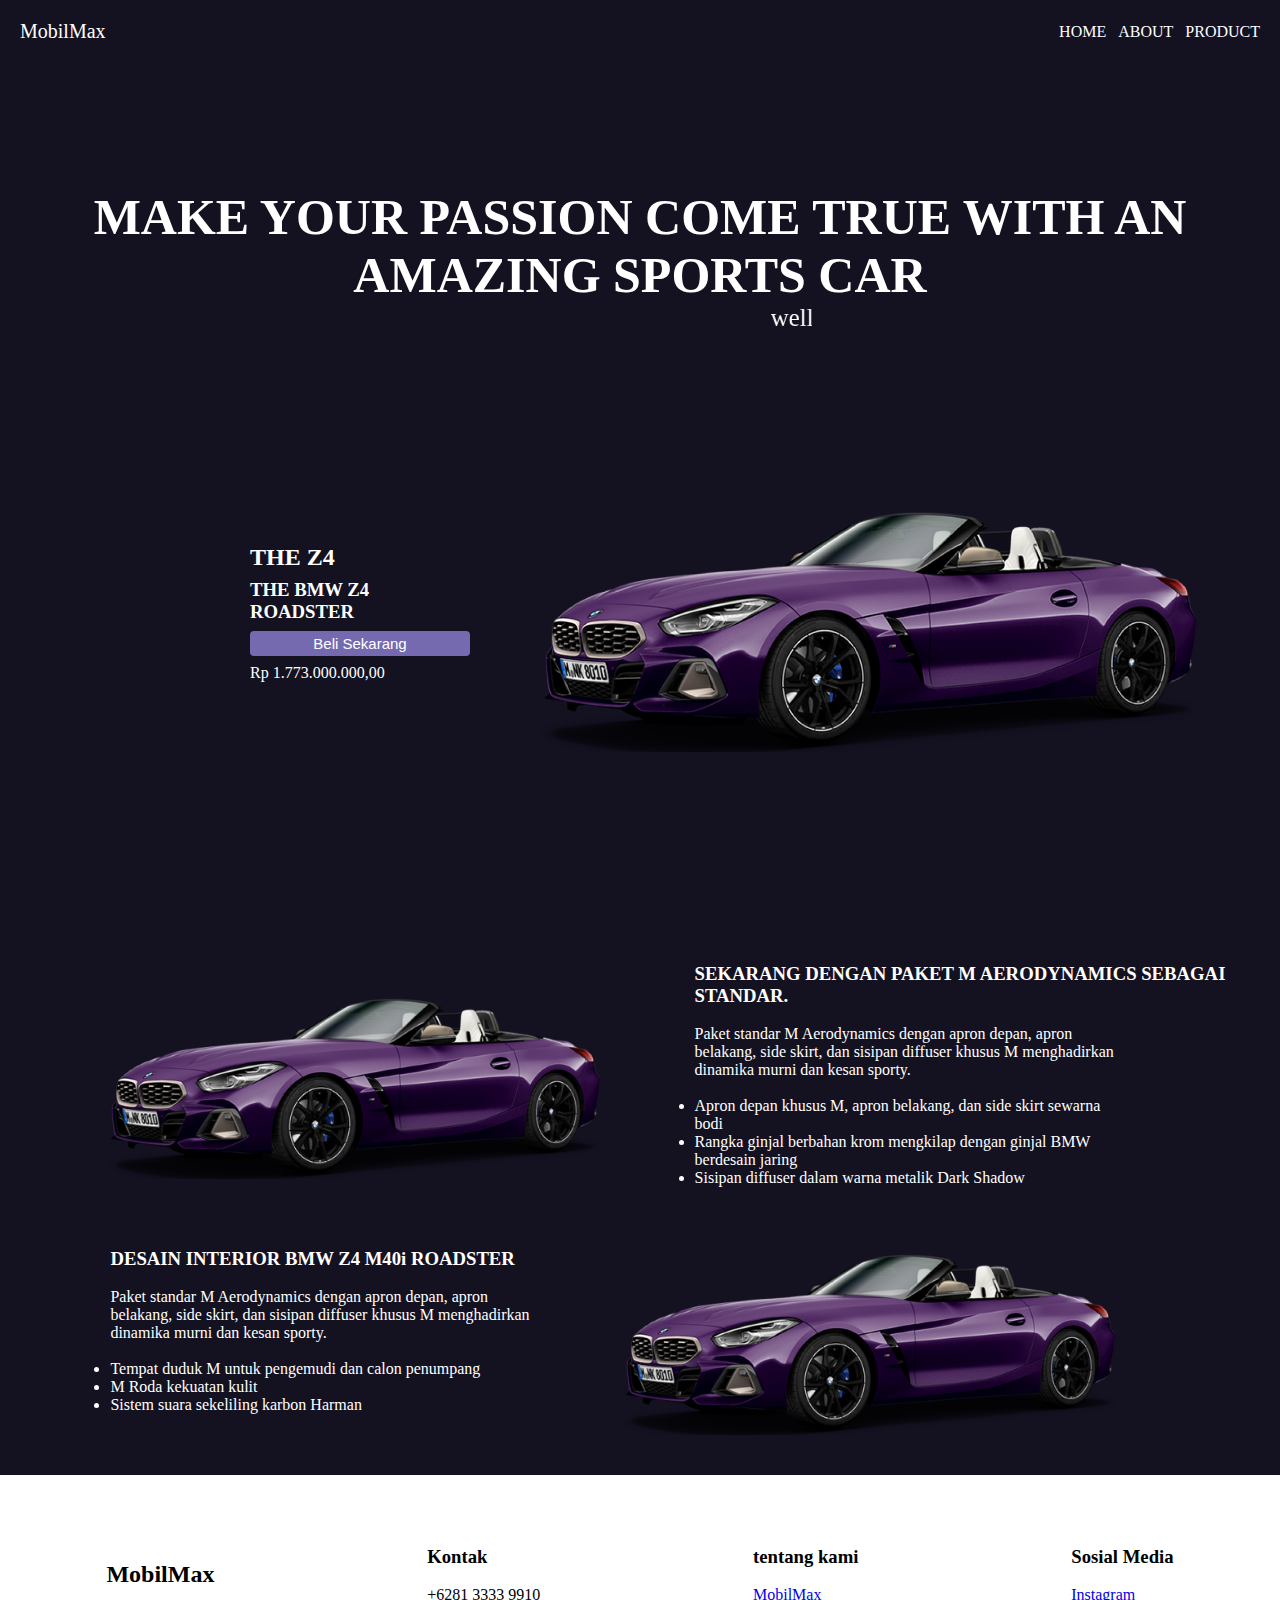
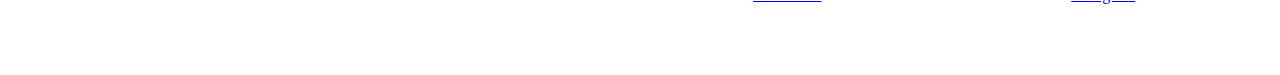
<file: index.html>
<!DOCTYPE html>
<html lang="en">
<head>
    <meta charset="UTF-8">
    <meta name="viewport" content="width=device-width, initial-scale=1.0">
    <link rel="preconnect" href="https://fonts.googleapis.com">
    <link rel="preconnect" href="https://fonts.gstatic.com" crossorigin>
    <link href="https://fonts.googleapis.com/css2?family=Poppins:ital,wght@0,100;0,200;0,300;0,400;0,500;0,600;0,700;0,800;0,900;1,100;1,200;1,300;1,400;1,500;1,600;1,700;1,800;1,900&display=swap" rel="stylesheet">
    <link rel="stylesheet" href="css/style.css">
    <title>10523006_Fariz_Oktavian</title>
</head>
<body>
    <!-- Navbar start -->
    <nav class="navbar">
        <div class="nav1"><a href="index.html">MobilMax</a></div>
        <div class="nav2">
            <div><a href="index.html">HOME</a></div>
            <div><a href="about.html">ABOUT</a></div>
            <div><a href="product.html">PRODUCT</a></div>
        </div>
    </nav>
    <!-- Navbar end -->
     
    <!-- Text start -->
    <div class="text">
        <div class="text1"><h1>MAKE YOUR PASSION COME TRUE WITH AN</h1></div>
        <div class="text2"><h1>AMAZING SPORTS CAR</h1></div>
        <div class="marque"><marquee behavior="" direction="">wellcome to MobilMax Bandoeng</marquee></div>
    </div>
  

    <div class="main">
        <div class="left">
            <div><h2>THE Z4</h2></div>
            <div><h3>THE BMW Z4 ROADSTER</h3></div>
            <div><a href="pembayaran.html"><button>Beli Sekarang</button></a></div>
            <div><p>Rp 1.773.000.000,00</p></div>
        </div>
        <div class="right">
            <a href="pembayaran.html"><img src="img/Cover img.png" alt="bmw z4"></a>
        </div>
    </div>

    <div class="main2">
        <div class="gambar1">
            <a href="detail.html"><img src="img/Cover img.png" alt="bmw z4"></a>
        </div>
        <div class="teks1">
            <h3>SEKARANG DENGAN PAKET M AERODYNAMICS SEBAGAI <br>STANDAR.</h3> <br>
            <p>Paket standar M Aerodynamics dengan apron depan, apron <br>belakang, side skirt, dan sisipan diffuser khusus M menghadirkan <br>dinamika murni dan kesan sporty.</p><br>
            <ul>
                <li>Apron depan khusus M, apron belakang, dan side skirt sewarna <br>bodi</li>
                <li>Rangka ginjal berbahan krom mengkilap dengan ginjal BMW <br>berdesain jaring</li>
                <li>Sisipan diffuser dalam warna metalik Dark Shadow</li>
            </ul>
        </div>
    </div>
    <br><br>

    <div class="main3">
        <div class="teks2">
            <h3>DESAIN INTERIOR BMW Z4 M40i ROADSTER <br></h3> <br>
            <p>Paket standar M Aerodynamics dengan apron depan, apron <br>belakang, side skirt, dan sisipan diffuser khusus M menghadirkan <br>dinamika murni dan kesan sporty.</p><br>
            <ul>
                <li>Tempat duduk M untuk pengemudi dan calon penumpang </li>
                <li>M Roda kekuatan kulit</li>
                <li>Sistem suara sekeliling karbon Harman</li>
            </ul>
        </div>
        <div class="gambar">
            <img src="img/Cover img.png" alt="">
        </div>
    </div>
    <br><br>
    <!-- footer -->
     <div class="footer">
        <div class="kiri">
            <h2>MobilMax</h2>
        </div>
        <div class="kiri">
            <h3>Kontak</h3><br>
            <p>+6281 3333 9910</p>
        </div>
        <div class="tengah">
            <h3>tentang kami</h3><br>
            <a href="about.html"><p>MobilMax</p></a>
        </div>
        <div class="kanan">
            <h3>Sosial Media</h3><br>
            <a href="https://www.instagram.com/ffzzz.___/" ><p style="list-style: none;">Instagram</p></a>
        </div>
     </div>
</body>
</html>
</file>
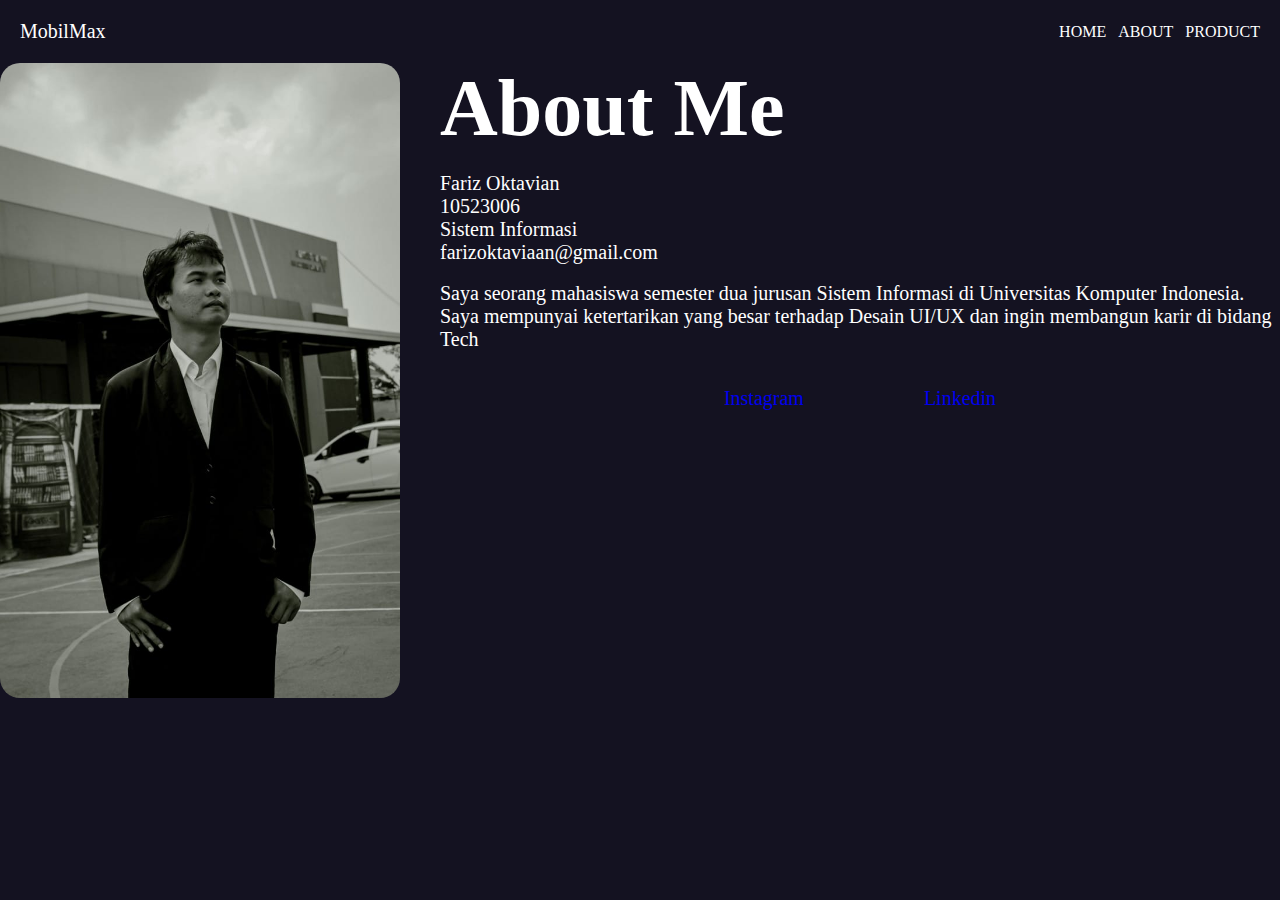
<file: about.html>
<!DOCTYPE html>
<html lang="en">
<head>
    <meta charset="UTF-8">
    <meta name="viewport" content="width=device-width, initial-scale=1.0">
    <link rel="stylesheet" href="css/about.css">
    <title>About Me</title>
</head>
<body>
     <!-- Navbar start -->
     <nav class="navbar">
        <div class="nav1"><a href="index.html">MobilMax</a></div>
        <div class="nav2">
            <div><a href="index.html">HOME</a></div>
            <div><a href="about.html">ABOUT</a></div>
            <div><a href="product.html">PRODUCT</a></div>
        </div>
    </nav>
    <!-- Navbar end -->
     <div class="about">
        <div class="left">
            <img src="img/profile.jpg" alt="profile">
        </div>
        
        <div class="right">
            <div>
                <h2>About Me</h2><br>
                <p>
                    Fariz Oktavian <br>
                    10523006 <br>
                    Sistem Informasi <br>
                    farizoktaviaan@gmail.com
                </p><br>
                <p>Saya seorang mahasiswa semester dua jurusan Sistem Informasi di Universitas Komputer Indonesia. <br> Saya mempunyai ketertarikan yang besar terhadap Desain UI/UX dan ingin membangun karir di bidang Tech</p>  
            </div>
            <br> <br>
            <div class="medsos">
                <a href="https://www.instagram.com/ffzzz.___/"><p>Instagram</p></a>
                <a href="https://www.linkedin.com/in/fariz-oktavian-81b56b291/"><p>Linkedin</p></a>
            </div>

        </div>
     </div>
</body>
</html>
</file>
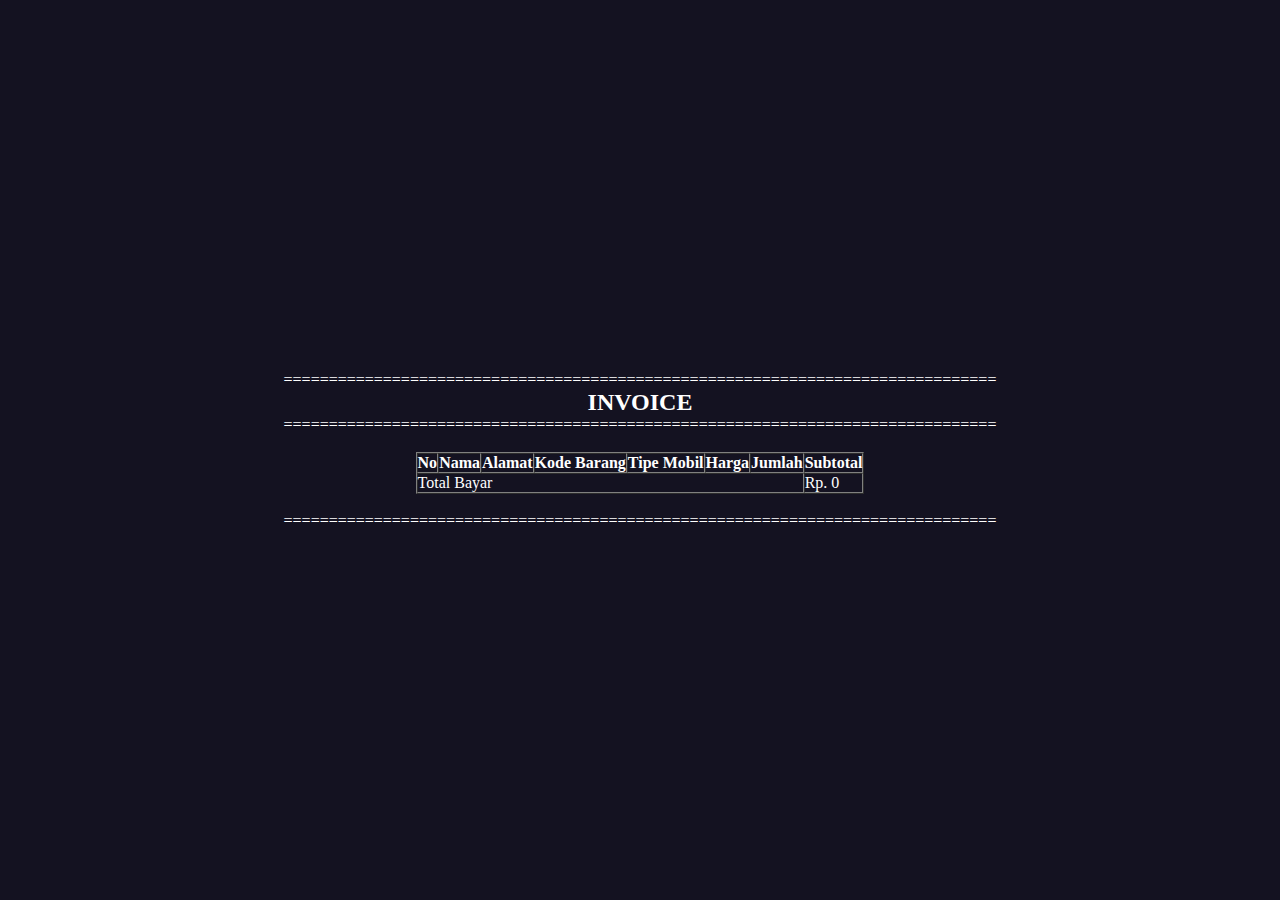
<file: invoice.html>
<!DOCTYPE html>
<html lang="en">
<head>
    <meta charset="UTF-8">
    <meta name="viewport" content="width=device-width, initial-scale=1.0">
    <link rel="stylesheet" href="css/invoice.css">
    <title>Invoice</title>
</head>
<body>
    <div class="invoice">
        ===============================================================================
        <h2>INVOICE</h2>
        ===============================================================================
        <br>  <br>
        <div id="invoiceContent"></div>
        <br>
        =============================================================================== 
    </div>
    
    <script>
        window.onload = function() {
            var data = JSON.parse(localStorage.getItem('paymentData')) || [];
            var isi = "<table border='1' cellspacing='0'><tr><th>No</th><th>Nama</th><th>Alamat</th><th>Kode Barang</th><th>Tipe Mobil</th><th>Harga</th><th>Jumlah</th><th>Subtotal</th></tr>";
            var totalBayar = 0;
            for (var i = 0; i < data.length; i++) {
                var harga = parseFloat(data[i].hargaOutput.replace(/[^0-9,-]+/g,"").replace(",","."));
                var jumlah = parseInt(data[i].jumlahOutput);
                var subtotal = harga * jumlah;
                totalBayar += subtotal;
                isi += "<tr><td>" + (i+1) + "</td><td>" + data[i].namaOutput + "</td><td>" + data[i].alamatOutput + "</td><td>" + data[i].kodeOuput + "</td><td>" + data[i].tipeOutput + "</td><td>" + data[i].hargaOutput + "</td><td>" + data[i].jumlahOutput + "</td><td>Rp. " + subtotal.toLocaleString("id-ID") + "</td></tr>";
            }
            isi += "<tr><td colspan='7'>Total Bayar</td><td>Rp. " + totalBayar.toLocaleString("id-ID") + "</td></tr>";
            isi += "</table>";
            document.getElementById('invoiceContent').innerHTML = isi;
        }
    </script>
</body>
</html>
</file>
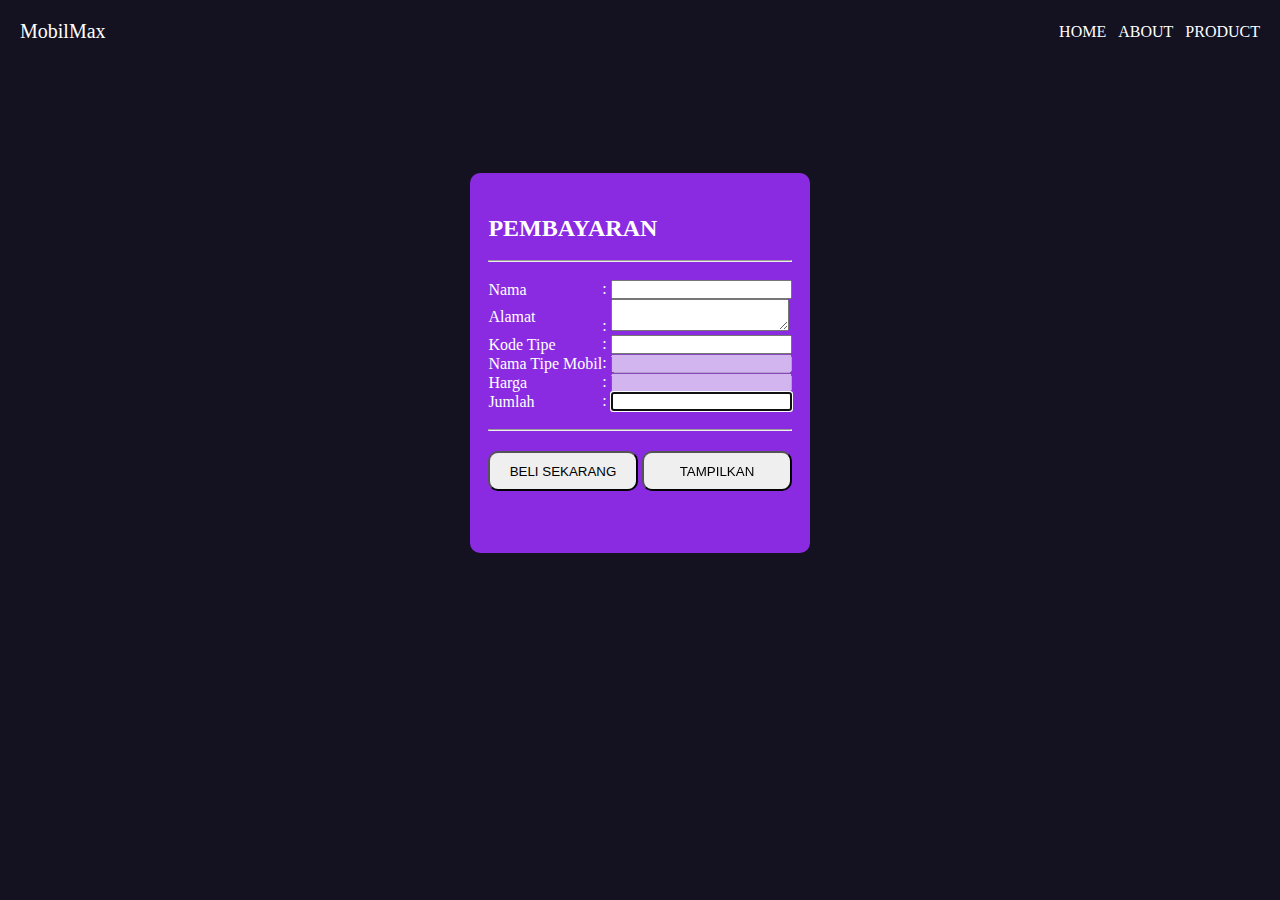
<file: pembayaran.html>
<!DOCTYPE html>
<html lang="en">
<head>
    <meta charset="UTF-8">
    <meta name="viewport" content="width=device-width, initial-scale=1.0">
    <link rel="stylesheet" href="css/pembayaran.css">
    <title>A_10523006_Fariz</title>
</head>
<body onLoad="focusTxt()">
    <!-- Navbar start -->
    <nav class="navbar">
        <div class="nav1"><a href="index.html">MobilMax</a></div>
        <div class="nav2">
            <div><a href="index.html">HOME</a></div>
            <div><a href="about.html">ABOUT</a></div>
            <div><a href="product.html">PRODUCT</a></div>
        </div>
    </nav>
    <!-- Navbar end -->
    <div class="bg">
        <div class="pembayaran">
            <div class="form">
                <form name="form1">
                    <table border="0" cellspacing="0">
                        <h2>PEMBAYARAN</h2> <br>
                        <hr><br>
                        <tr><td><label for="">Nama </label><td> : <input type="text" id="namaInput">
                        <tr><td><label for="">Alamat </label><td> : <textarea id="alamatInput"></textarea>
                        <tr><td><label for="">Kode Tipe </label><td>: <input type="text" id="kodeInput" onkeypress="cekData(event)">
                        <tr><td><label for="">Nama Tipe Mobil </label><td> : <input type="text" id="tipeInput" disabled>
                        <tr><td><label for="">Harga </label><td> : <input type="text" id="hargaInput" disabled>
                        <tr><td><label for="">Jumlah </label><td> : <input type="text" id="jumlahInput">
                    </table>
                    <br><hr>
                </form>
            </div>
            <div class="button">
                <input type="button" class="btn2" name="btn2" value="BELI SEKARANG" onClick="beli()">
                <a href="invoice.html"><input type="button" class="btn3" name="btn3" value="TAMPILKAN" OnClick="tampil()"></a>
            </div>
        </div>
    </div>
    <script src="script.js"></script>
</body>
</html>
</file>
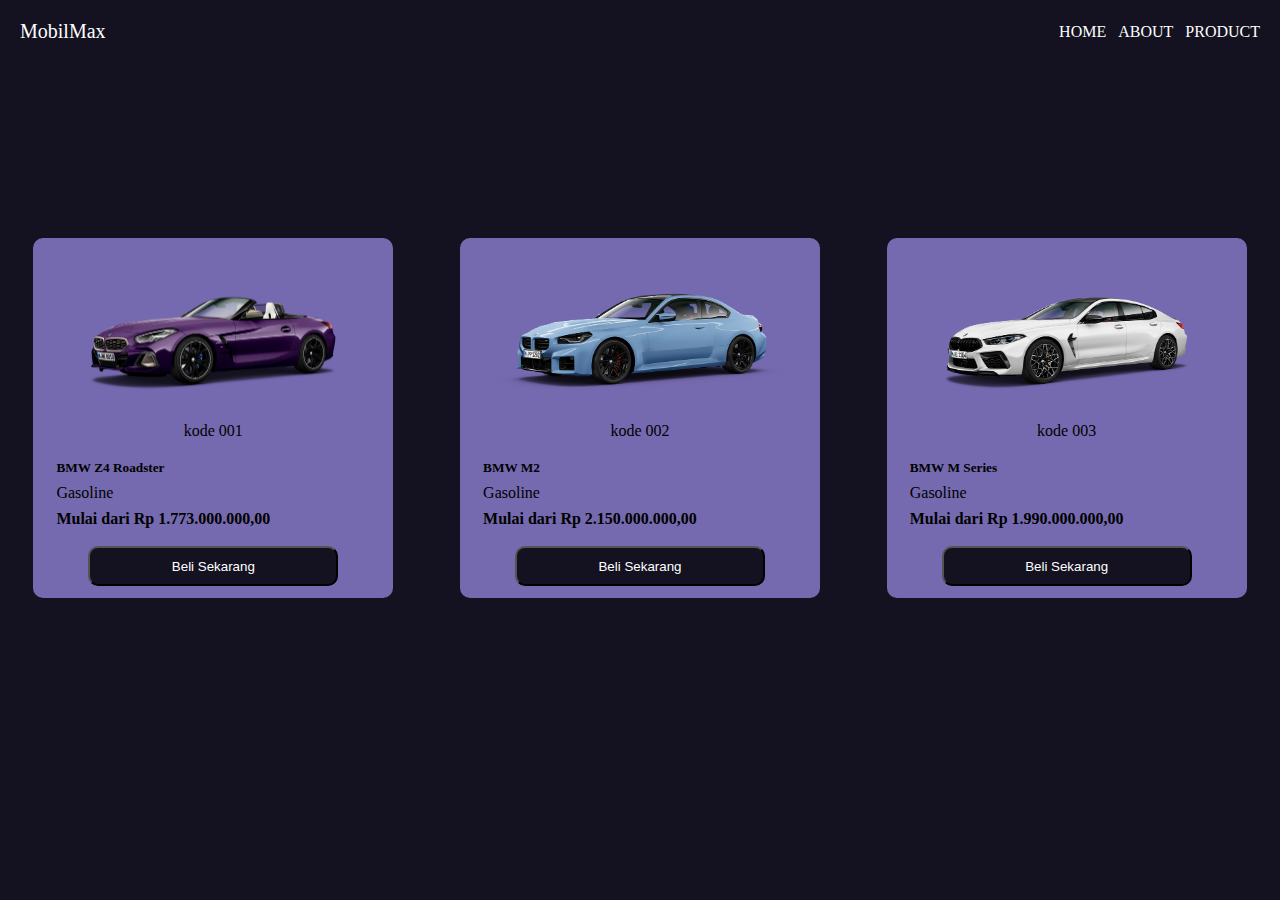
<file: product.html>
<!DOCTYPE html>
<html lang="en"> 
<head>
    <meta charset="UTF-8">
    <meta name="viewport" content="width=device-width, initial-scale=1.0">
    <link rel="stylesheet" href="css/product.css">
    <title>Product</title>
</head>
<body>
     <!-- Navbar start -->
     <nav class="navbar">
        <div class="nav1"><a href="index.html">MobilMax</a></div>
        <div class="nav2">
            <div><a href="index.html">HOME</a></div>
            <div><a href="about.html">ABOUT</a></div>
            <div><a href="product.html">PRODUCT</a></div>
        </div>
    </nav>
    <!-- Navbar end -->
    <div class="product">
        <div class="items1">
            <div class="gambar"><img src="img/BMW Z4.png" alt="bmwz4"></div>
            <div class="kode">kode 001</div>
            <div class="harga"><h5>BMW Z4 Roadster</h5><p>Gasoline</p><h4>Mulai dari Rp 1.773.000.000,00</h4></div> <br>
            <div><a href="pembayaran.html"><input type="button" value="Beli Sekarang" style="background-color: #141221; height: 40px; width: 250px; border-radius: 10px; color: white;"></a></div>
        </div>
        <div class="items2">
            <div class="gambar"><img src="img/BMW M2.png" alt="bmwz4"></div>
            <div class="kode">kode 002</div>
            <div class="harga"><h5>BMW M2</h5><p>Gasoline</p><h4>Mulai dari Rp 2.150.000.000,00</h4></div> <br>
            <div><a href="pembayaran.html"><input type="button" value="Beli Sekarang" style="background-color: #141221; height: 40px; width: 250px; border-radius: 10px; color: white;"></a></div>
        </div>
        <div class="items3">
            <div class="gambar"><img src="img/BMW M Series.png" alt="bmwz4"></div>
            <div class="kode">kode 003</div>
            <div class="harga"><h5>BMW M Series</h5><p>Gasoline</p><h4>Mulai dari Rp 1.990.000.000,00</h4></div><br>
            <a href="pembayaran.html"><div><input type="button" value="Beli Sekarang" style="background-color: #141221; height: 40px; width: 250px; border-radius: 10px; color: white;"></div></a>
        </div>
    </div>
</body>
</html>
</file>
<file: css/style.css>
*, html{
    padding: 0;
    margin: 0;
    box-sizing: border-box;
}

body{
    background-color: #141221;
}

.navbar{
    display: flex;
    padding: 20px;
    justify-content: space-between;
    align-items: center;
    gap: 20px; 
}
.navbar .nav1{
    font-size: 20px;
}
.navbar .nav1 a{
    text-decoration: none;
    color: white;
}
.navbar .nav2{
    display: flex;
    gap: 12px;
    justify-content: end;
}
.navbar .nav2 a{
    text-decoration: none;
    color: white;
}

.text{
    /* background-color: black; */
    margin-top: 100px;
    display: flex;
    justify-content: center;
    flex-direction: column;
    align-items: center;
    height: 200px;
    font-size: 25px;
    color: white;
}



.main{
    display: flex;
    flex-direction: row;
    justify-content: center;
    
    height: 500px;
    margin-bottom: 100px;
    /* padding-top: 200px; */
    align-items: center;
    
}
.main .left{
    
    color: white;
    display: flex;
    flex-direction: column;
    justify-content: center;
    margin-left: 25rem;
    font-size: 16px;
    gap: 8px;
    
}

.main .right{
    
    display: flex;
    flex-direction: column;
    justify-content: center;
    margin-right: 10rem;
    
}
.main .right img{
    width: 800px;
}

.main .left a button{
    background-color: #756aaf;
    color: white;
    
    width: 220px;
    height: 25px;
    font-size: 15px;
    border: none;
    border-radius: 4px;
    -webkit-border-radius: 4px;
    -moz-border-radius: 4px;
    -ms-border-radius: 4px;
    -o-border-radius: 4px;
    
}

/* main2 */
.main2{
    display: flex;
    flex-direction: row;
    /* background-color: #756AAF ; */
    justify-content: center;
    align-items: center;
    gap: 40px;
}
.main2 .gambar1 img{
    /* background-color: black; */
    width: 600px;
}
.main2 .teks1{
    /* background-color: blue; */
    color: white;
}
/* footer */

.main3{
    display: flex;
    flex-direction: row;
    /* background-color: #756AAF ; */
    color: white;
    justify-content: center;
    align-items: center;
    
    gap: 40px;
}

.main3 .gambar img{
    width: 600px;
}

.footer{
    background-color: white;
    height: 200px;
    display: flex;
    justify-content: space-around;
    align-items: center;
    
}
</file>
<file: css/about.css>
*, html{
    padding: 0;
    margin: 0;
    box-sizing: border-box;
}

body{
    background-color: #141221;
}

.navbar{
    display: flex;
    padding: 20px;
    justify-content: space-between;
    align-items: center;
    gap: 20px; 
}
.navbar .nav1{
    font-size: 20px;
}
.navbar .nav1 a{
    text-decoration: none;
    color: white;
}
.navbar .nav2{
    display: flex;
    gap: 12px;
    justify-content: end;
}
.navbar .nav2 a{
    text-decoration: none;
    color: white;
}

.about{
    display: flex;
    justify-content: center;
    color: white;
    gap: 40px;
}

.about .left img{
    width: 400px;
    border-radius: 20px;
    -webkit-border-radius: 20px;
    -moz-border-radius: 20px;
    -ms-border-radius: 20px;
    -o-border-radius: 20px;
}

.about .right h2{
    font-size: 80px;
}

.about .right p{
    font-size: 20px;
}

.about .right .medsos{
    display: flex;
    justify-content: center;
    gap: 120px;
}

.about .right .medsos a{
    text-decoration: none;
}
</file>
<file: css/invoice.css>
*, html{
    padding: 0;
    margin: 0;
    box-sizing: border-box;
}

body{
    background-color: #141221;
    color: white;
}

.invoice{
    display: flex;
    flex-direction: column;
    justify-content: center;
    align-items: center;
    height: 100vh;
}
</file>
<file: css/pembayaran.css>
*, html{
    padding: 0;
    margin: 0;
    box-sizing: border-box;
}

body{
    background-color: #141221;
    color: white;
}

.navbar{
    display: flex;
    padding: 20px;
    justify-content: space-between;
    align-items: center;
    gap: 20px; 
}
.navbar .nav1{
    font-size: 20px;
}
.navbar .nav1 a{
    text-decoration: none;
    color: white;
}
.navbar .nav2{
    display: flex;
    gap: 12px;
    justify-content: end;
}
.navbar .nav2 a{
    text-decoration: none;
    color: white;
}

.bg{
    display: flex;
    justify-content: center;
    align-items: center;
    height: 600px;
}
.pembayaran{
    display: flex;
    flex-direction: column;
    background-color:blueviolet;
    justify-content: center;
    align-items: center;
    height: 380px;
    width: 340px;
    border-radius: 10px;
    -webkit-border-radius: 10px;
    -moz-border-radius: 10px;
    -ms-border-radius: 10px;
    -o-border-radius: 10px;
}

.pembayaran .button{
    margin-top: 20px;
    margin-bottom: 20px;
}

.pembayaran .button .btn2{
    border-radius: 10px;
    -webkit-border-radius: 10px;
    -moz-border-radius: 10px;
    -ms-border-radius: 10px;
    -o-border-radius: 10px;
    height: 40px;
    width: 150px;
}

.pembayaran .button{
    margin-top: 20px;
    margin-bottom: 20px;
}

.pembayaran .button .btn3{
    border-radius: 10px;
    -webkit-border-radius: 10px;
    -moz-border-radius: 10px;
    -ms-border-radius: 10px;
    -o-border-radius: 10px;
    height: 40px;
    width: 150px;
}
</file>
<file: css/product.css>
*, html{
    padding: 0;
    margin: 0;
    box-sizing: border-box;
}

body{
    background-color: #141221;
}

.navbar{
    display: flex;
    padding: 20px;
    justify-content: space-between;
    align-items: center;
    gap: 20px; 
}
.navbar .nav1{
    font-size: 20px;
}
.navbar .nav1 a{
    text-decoration: none;
    color: white;
}
.navbar .nav2{
    display: flex;
    gap: 12px;
    justify-content: end;
}
.navbar .nav2 a{
    text-decoration: none;
    color: white;
}

.product{
    /* background-color: blueviolet; */
    display: flex;
    flex-direction: row;
    justify-content: space-around;
    align-items: center;
    /* height: 600px; */
    margin-top: 175px;
}

.items1{
    background-color: #756AAF;
    display: flex;
    flex-direction: column;
    width: 360px;
    height: 360px;
    border-radius: 10px;
    -webkit-border-radius: 10px;
    -moz-border-radius: 10px;
    -ms-border-radius: 10px;
    -o-border-radius: 10px;
    justify-content: center;
    align-items: center;
}
.items2{
    background-color: #756AAF;
    display: flex;
    flex-direction: column;
    width: 360px;
    height: 360px;
    border-radius: 10px;
    -webkit-border-radius: 10px;
    -moz-border-radius: 10px;
    -ms-border-radius: 10px;
    -o-border-radius: 10px;
    justify-content: center;
    align-items: center;
}
.items3{
    background-color: #756AAF;
    display: flex;
    flex-direction: column;
    width: 360px;
    height: 360px;
    border-radius: 10px;
    -webkit-border-radius: 10px;
    -moz-border-radius: 10px;
    -ms-border-radius: 10px;
    -o-border-radius: 10px;
    justify-content: center;
    align-items: center;
}

.items1 .harga{
    display: flex;
    flex-direction: column;
    margin-top: 20px;
    margin-right: 100px;
    gap: 8px;
}
.items2 .harga{
    display: flex;
    flex-direction: column;
    margin-top: 20px;
    margin-right: 100px;
    gap: 8px;
}
.items3 .harga{
    display: flex;
    flex-direction: column;
    margin-top: 20px;
    margin-right: 100px;
    gap: 8px;
}

img{
    width: 300px;
}
</file>
